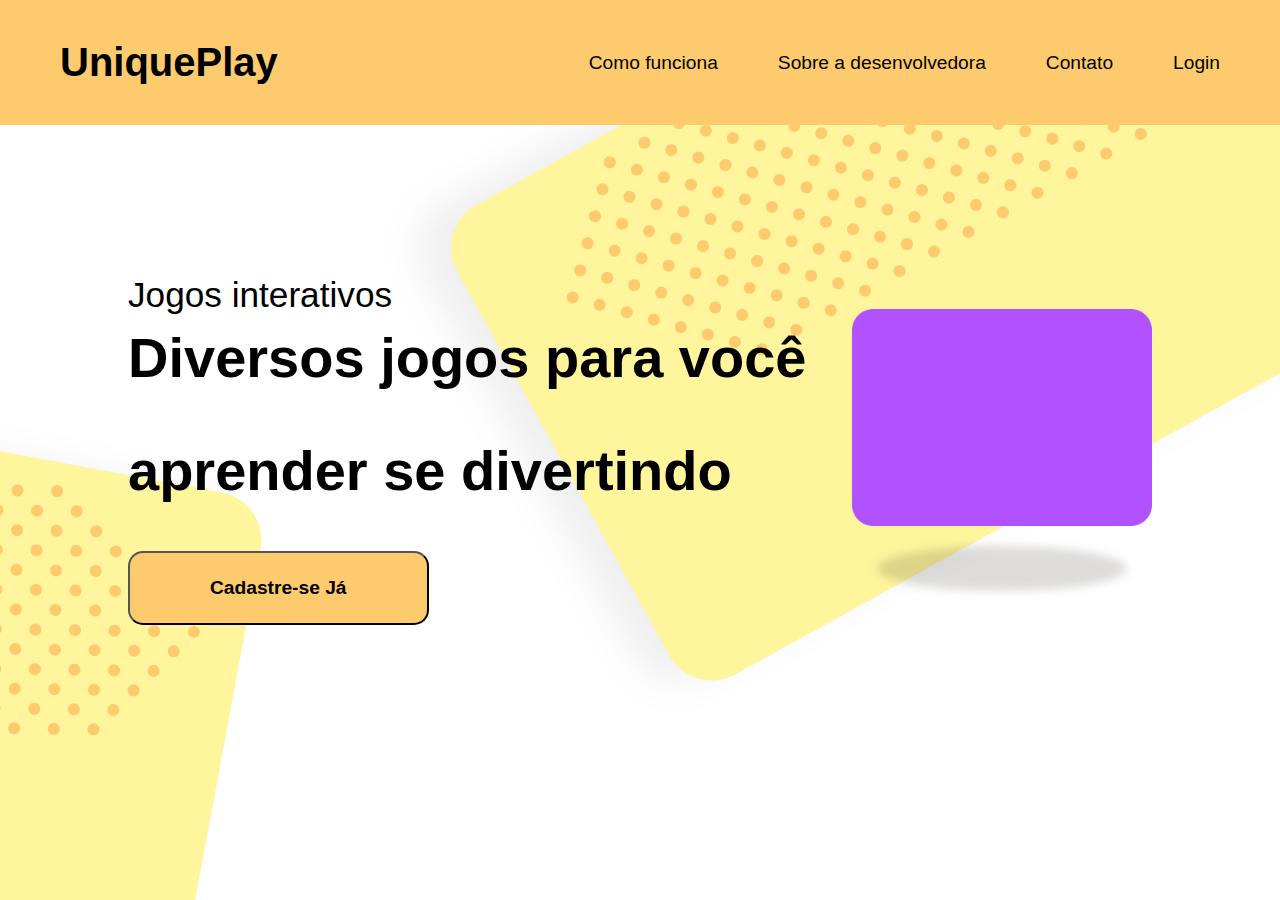
<file: index.html>
<!DOCTYPE html>
<html lang="pt-BR">
<head>
    <meta charset="UTF-8">
    <meta http-equiv="X-UA-Compatible" content="IE=edge">
    <meta name="viewport" content="width=device-width, initial-scale=1.0">
    <link rel="stylesheet" href="style.css">
    <title>UniquePlay</title>
</head>
<body>

    <header class="header"> <!--cabeçalho-->
        <nav class="navigation"> <!--nav-->
            <a href="#" class="logo">UniquePlay</a> <!-- # para não linkar em outra página ainda -->
            <ul>
                <li><a href="Como funciona/cf.html">Como funciona</a></li>
                <li><a href="Desenvolvedora/sobre.html">Sobre a desenvolvedora</a></li>
                <li><a href="Contato/contato.html">Contato</a></li>
                <li><a href="Login/login.html">Login</a></li>
            </ul>
        </nav>
    </header>
    <main class="main">
        <section class="section">
            <div class="left"> <!-- lado esquerdo do site (estilizar) -->
                <p>Jogos interativos</p>
                <h4>Diversos jogos para você </h4>
                <h4>aprender se divertindo</h4>

                <div class="justify-center">
                    <button onclick="cadastrar()">Cadastre-se Já</button>
                </div>

            </div>

            <div class="right"> <!-- lado direito do site (estilizar )-->
                <img src="rectangle3.png" alt="Jogo">
                <div class="shadow"></div> <!-- sombra (estilizar) -->
            </div>
        </section>
    </main>
</body>
</html>
</file>
<file: style.css>
*{
    margin: 0;
    padding: 0;
    box-sizing: border-box;
    font-family: sans-serif; /* mudar fonte */
    text-decoration: none;
    list-style: none;
}
body{
    background-image: url(fundo.png);
    background-size: cover;
    overflow: hidden; /* zero rolagem */
}
.header{ /* cabeçalho aqui */
    background-color: #FDCB6E;
    position: fixed;
    width: 100%;
    padding: 40px 60px;
}
.navigation{
    display: flex;
    align-items: center;
    justify-content: space-between;
}
.logo{
    font-size: 2.5rem; /* 40px */
    font-weight: bold; /* negrito */
    color: #000000;
}
.navigation ul{
    display: flex;
    align-items: center;
    gap: 60px; /* espaçamento */
}
.navigation ul li a{
    color: #000000;
    font-size: 1.2rem;
    transition: all .1s ease;
}
.navigation ul li a:hover{
    border-bottom: 3px solid #000000;
}
.main{
    overflow: hidden;
}
.section{
    padding: 8rem;
    height: 100vh;

    display: flex;
    align-items: center;
    justify-content: space-between;
}
.left{
    display: flex;
    flex-direction: column;
    align-items: flex-start;
}
.left p{
    font-size: 2.2rem;
    color: #000000;
    margin-bottom: 10px;
}
.left h4{
    font-size: 3.5rem;
    color: #000000;
    margin-bottom: 3rem;
}
button{
    padding: 1.5rem 5rem;
    background: #FDCB6E;
    border-radius: 15px;
    color: #000000;
    font-size: 1.2rem;
    font-weight: 700;
    transition: all 0.3s ease;
}
button:hover{
    box-shadow: 0 1px 4px #FDCB6E;
}
.right img{
    width: 300px;
    margin-bottom: 1rem;
    animation: float 1.8s infinite alternate;
}
.shadow{
    width: 250px;
    height: 45px;
    background: hsla(41, 22%, 14%, 0.16);
    border-radius: 50%;
    margin: 0 auto;
    filter: blur(5px);
    animation: shadow 1.8s infinite alternate;
}
@keyframes float{ /* animação da img*/
    0%{
        transform: translateY(0);
    }
    100%{
        transform: translateY(15px); /* flutuar de cima para baixo */
    }
}
@keyframes shadow{
    0%{
        transform: scale(1.1);
    }
    100%{
        transform: scale(.85,.85); /* largura maior e menor */
    }
}
</file>
